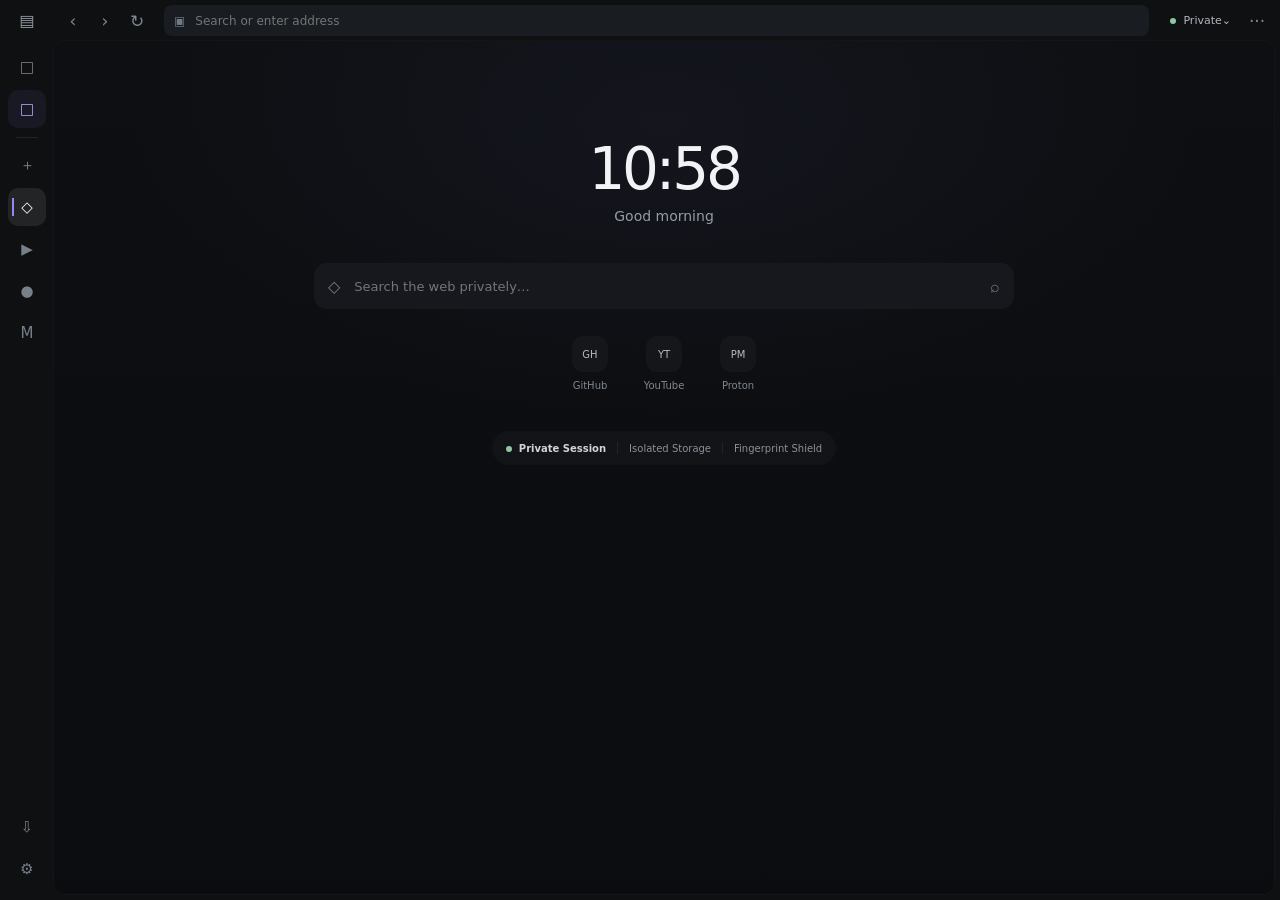
<file: thoth-ui/v9-static.html>
<!doctype html>
<html lang="en">
<head>
<meta charset="utf-8"><meta name="viewport" content="width=device-width,initial-scale=1">
<title>THOTH Browser — V9 production UI state</title>
<style>
:root{color-scheme:dark;--shell:#0f1012;--field:#191c21;--text:#f2f3f5;--soft:#d0d5db;--muted:#848c96;--muted2:#646c76;--accent:#908af0;--good:#8fc7a3;--hover:rgba(255,255,255,.05);--active:rgba(255,255,255,.082);--rail:54px;--bar:41px}*{box-sizing:border-box}html,body{height:100%}body{margin:0;overflow:hidden;background:var(--shell);color:var(--text);font-family:"Segoe UI Variable Text","Segoe UI",system-ui,sans-serif;-webkit-font-smoothing:antialiased}button,input{font:inherit}button{padding:0;border:0;background:transparent;color:inherit}.app{width:100vw;height:100vh;display:grid;grid-template-columns:var(--rail) 1fr;grid-template-rows:var(--bar) 1fr;background:var(--shell)}.corner{grid-column:1;grid-row:1;display:grid;place-items:center}.compact{width:31px;height:31px;border-radius:9px;color:#9299a3;display:grid;place-items:center}.topbar{grid-column:2;grid-row:1;display:grid;grid-template-columns:auto minmax(320px,1fr) auto;align-items:center;gap:12px;padding:4px 8px 4px 4px}.nav,.actions{display:flex;align-items:center;gap:2px}.ctrl{width:30px;height:30px;border-radius:8px;color:#7f8892;display:grid;place-items:center;font-size:17px}.omni{width:min(1000px,100%);height:31px;margin:auto;display:flex;align-items:center;gap:8px;padding:0 10px;border-radius:8px;background:var(--field);color:#717984;font-size:12px}.omni input{width:100%;border:0;outline:0;background:transparent;color:#d4d9df;font-size:12px}.actions{justify-content:flex-end}.private{height:29px;display:flex;align-items:center;gap:7px;padding:0 9px;border-radius:8px;color:#b2b8c0;font-size:11px}.dot{width:6px;height:6px;border-radius:50%;background:var(--good)}.rail{grid-column:1;grid-row:2;display:flex;flex-direction:column;align-items:center;padding:7px 0 8px}.railbtn,.folder{width:38px;height:38px;border-radius:10px;display:grid;place-items:center;color:#777f89;margin-bottom:4px;font-size:15px}.folder{color:#a7a1f7;background:rgba(144,138,240,.075)}.divider{width:22px;height:1px;margin:5px 0 8px;background:rgba(255,255,255,.08)}.railbtn.active{background:var(--active);color:#fff;position:relative}.railbtn.active:after{content:"";position:absolute;left:4px;top:10px;width:2px;height:18px;background:var(--accent)}.spacer{flex:1}.stage{grid-column:2;grid-row:2;position:relative;overflow:hidden;margin:0 6px 6px 0;border-radius:12px;background:radial-gradient(840px 460px at 50% 10%,rgba(116,108,188,.07),transparent 64%),linear-gradient(180deg,#0d0f12,#0a0c0f);box-shadow:0 0 0 1px rgba(255,255,255,.018)}.home{position:absolute;inset:0;display:flex;flex-direction:column;align-items:center;padding:11vh 28px 42px}.time{font-size:58px;line-height:1;font-weight:300;letter-spacing:-.055em}.greeting{margin-top:10px;color:#949ca6;font-size:14px}.search{margin-top:39px;width:min(700px,67vw);height:46px;display:flex;align-items:center;gap:12px;padding:0 14px;border-radius:13px;background:rgba(23,26,31,.92);color:#747d87}.search input{width:100%;border:0;outline:0;background:transparent;color:#dce0e5;font-size:13px}.shortcuts{margin-top:27px;display:flex;gap:22px}.shortcut{width:52px;display:flex;flex-direction:column;align-items:center;gap:8px;color:#7f8791;font-size:10px}.shortcut b{width:36px;height:36px;border-radius:11px;display:grid;place-items:center;background:rgba(255,255,255,.028);font-weight:500;color:#b7bcc2}.status{margin-top:40px;height:34px;padding:0 14px;border-radius:999px;display:flex;align-items:center;gap:11px;background:rgba(255,255,255,.022);font-size:10px;color:#8a919b}.status strong{color:#cfd5dc}.status i{width:1px;height:12px;background:rgba(255,255,255,.065)}.popover,.drawer{position:absolute;z-index:10;border-radius:13px;background:rgba(20,22,26,.98);box-shadow:0 24px 75px rgba(0,0,0,.48),inset 0 1px 0 rgba(255,255,255,.025);opacity:0;transform:translateY(-5px) scale(.985)}.popover.open,.drawer.open{opacity:1;transform:none}.popover{right:58px;top:38px;width:248px;padding:7px}.pop-title{padding:7px 8px 8px;color:#737b85;font-size:10px;font-weight:700;letter-spacing:.09em;text-transform:uppercase}.mode{height:43px;display:grid;grid-template-columns:16px 1fr auto;gap:9px;align-items:center;padding:0 9px;border-radius:9px;color:#c5cad0}.mode.active{background:rgba(144,138,240,.12);color:#f0efff}.radio{width:13px;height:13px;border-radius:50%;border:1px solid #68717b}.mode.active .radio{border:4px solid var(--accent)}.mode-title{font-size:11px;font-weight:560}.mode-desc{margin-top:2px;color:#6e7680;font-size:9.5px}.drawer{left:8px;top:82px;width:270px;padding:8px}.drawer-head{height:35px;display:flex;align-items:center;padding:0 8px;color:#dadddf;font-size:11px;font-weight:620}.drawer-head small{margin-left:auto;color:#706f91}.drawer-tab{height:38px;display:flex;align-items:center;gap:9px;padding:0 8px;border-radius:9px;color:#b9bfc7;font-size:11px}.drawer-tab span:first-child{width:17px;height:17px;border-radius:5px;background:rgba(255,255,255,.05);display:grid;place-items:center;color:#8e96a1;font-size:8px}
</style>
</head>
<body>
<div class="app">
  <div class="corner"><div class="compact">▤</div></div>
  <header class="topbar"><div class="nav"><div class="ctrl">‹</div><div class="ctrl">›</div><div class="ctrl">↻</div></div><div class="omni">▣ <input placeholder="Search or enter address"></div><div class="actions"><div class="private"><span class="dot"></span>Private⌄</div><div class="ctrl">···</div></div></header>
  <aside class="rail"><div class="railbtn">□</div><div class="folder">□</div><div class="divider"></div><div class="railbtn">＋</div><div class="railbtn active">◇</div><div class="railbtn">▶</div><div class="railbtn">●</div><div class="railbtn">M</div><div class="spacer"></div><div class="railbtn">⇩</div><div class="railbtn">⚙</div></aside>
  <main class="stage"><section class="home"><div class="time">10:58</div><div class="greeting">Good morning</div><div class="search">◇ <input placeholder="Search the web privately…">⌕</div><div class="shortcuts"><div class="shortcut"><b>GH</b><span>GitHub</span></div><div class="shortcut"><b>YT</b><span>YouTube</span></div><div class="shortcut"><b>PM</b><span>Proton</span></div></div><div class="status"><strong><span class="dot" style="display:inline-block;margin-right:7px"></span>Private Session</strong><i></i><span>Isolated Storage</span><i></i><span>Fingerprint Shield</span></div></section><div class="popover" id="security"><div class="pop-title">Security context</div><div class="mode"><span class="radio"></span><div><div class="mode-title">Standard</div><div class="mode-desc">Persistent browsing context</div></div></div><div class="mode active"><span class="radio"></span><div><div class="mode-title">Private</div><div class="mode-desc">Isolated · cleared on close</div></div><span>✓</span></div><div class="mode"><span class="radio"></span><div><div class="mode-title">Anonymous</div><div class="mode-desc">Tor · hardened identity surface</div></div></div></div><div class="drawer" id="folder"><div class="drawer-head">Private Research<small>Private · VPN</small></div><div class="drawer-tab"><span>N</span><span>New Tab</span></div><div class="drawer-tab"><span>G</span><span>GitHub</span></div></div></main>
</div>
<script>const s=new URLSearchParams(location.search).get('state');if(s==='security')document.querySelector('#security').classList.add('open');if(s==='folder')document.querySelector('#folder').classList.add('open');</script>
</body></html>
</file>
